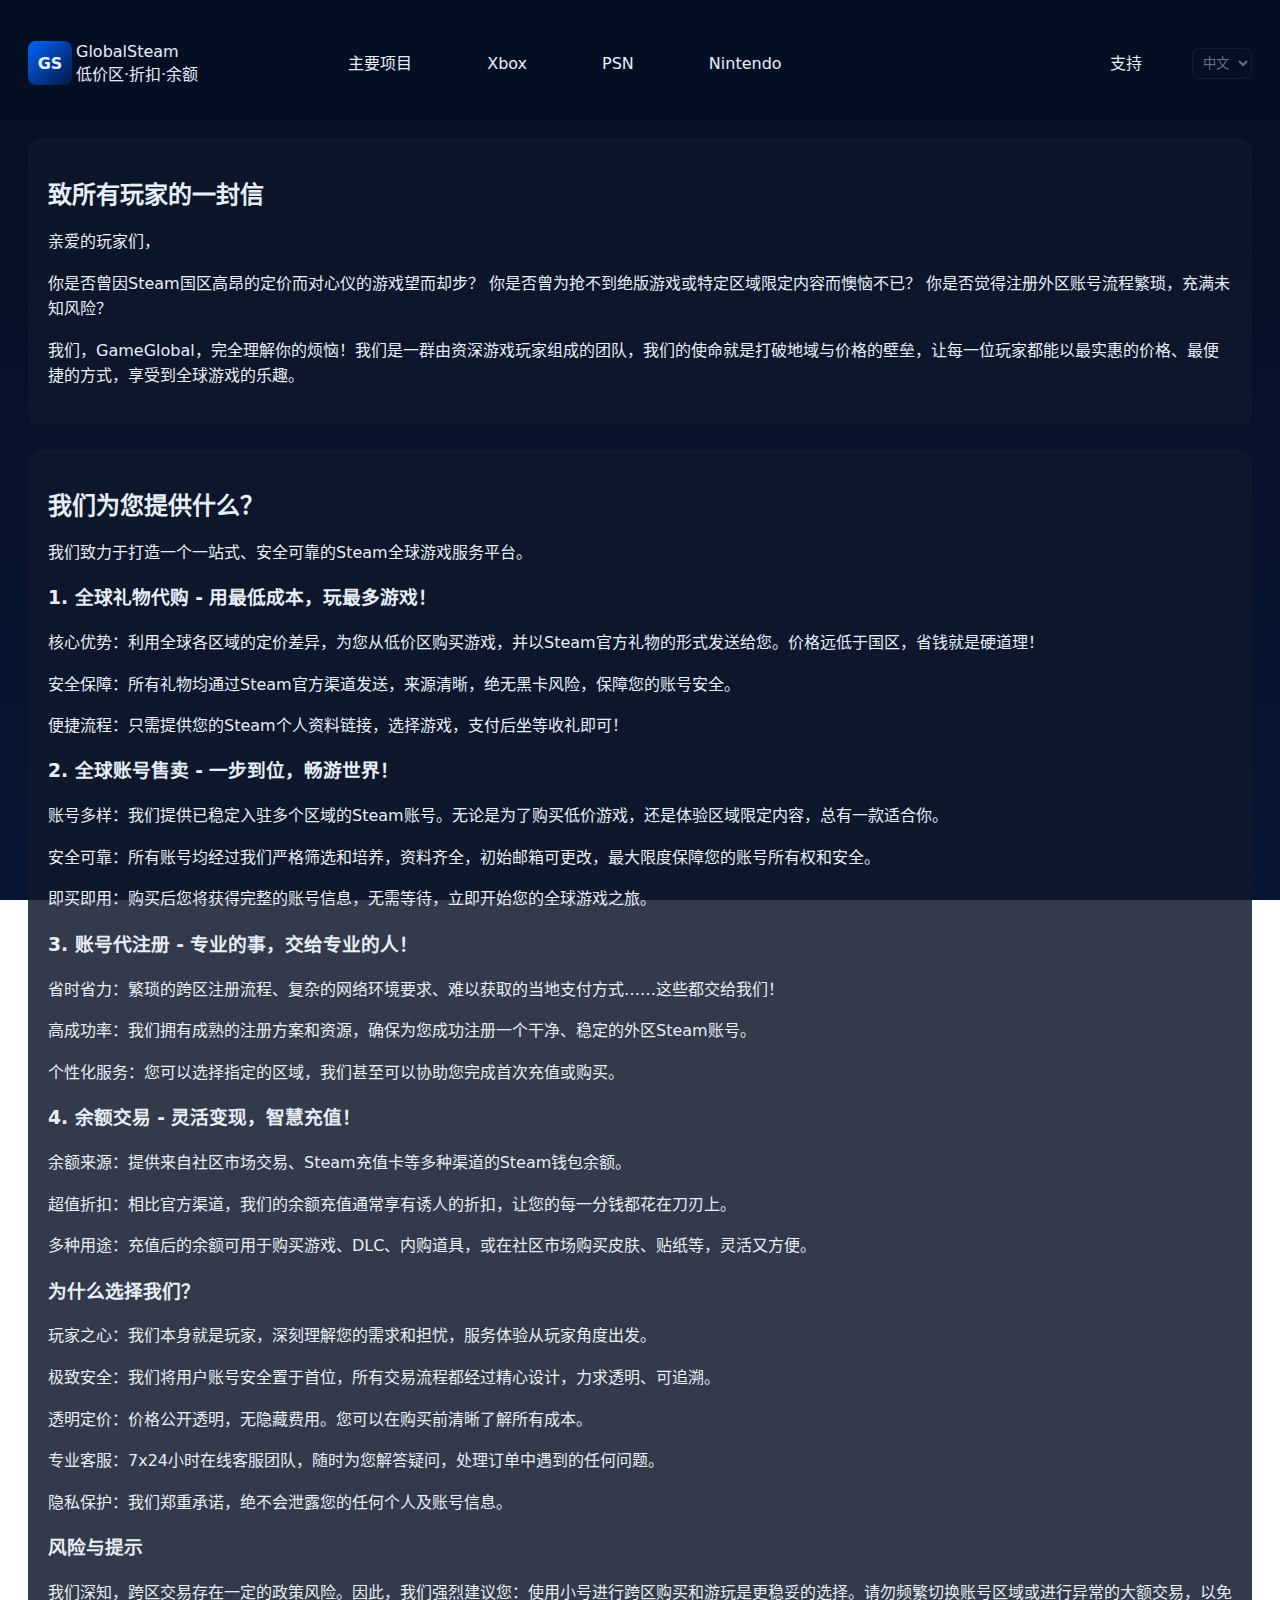
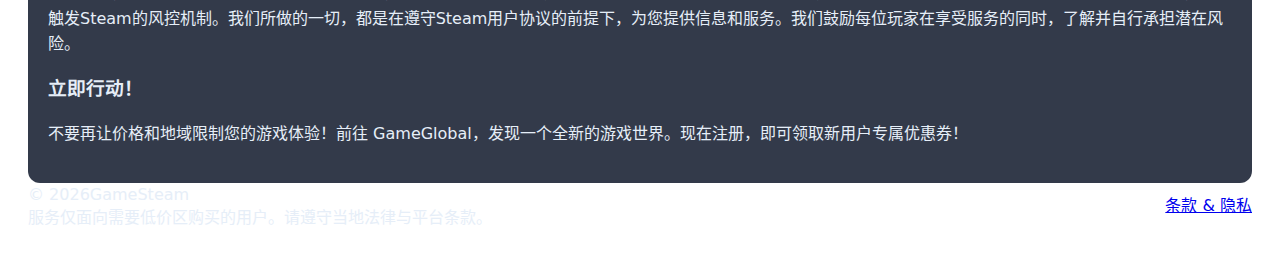
<file: index.html>
<!DOCTYPE html>
<html lang="zh-CN">
<head>
  <meta charset="UTF-8">
  <meta name="viewport" content="width=device-width, initial-scale=1.0">
  <title>GlobalSteam</title>
<link rel="stylesheet" href="./CSS/HomePage.css">
</head>
<body>
  <div class="container">
    <header>
      <div class="brand">
        <div class="brand-left" style="display:flex; gap:150px; align-items:center">
          <div style="display:flex;align-items:center; gap:4px;">
            <div class="logo">GS</div>
            <div>
              <div id="site-tittle">GlobalSteam</div>
              <div class="muted small" id="site-sub" data-i18n="header.subtitle">低价区·折扣·余额</div>
            </div>
          </div>
          <nav id="left-nav">
            <ul style="display:flex;gap:75px;align-items:center;margin:0;padding:0;list-style:none">
              <li class="nav-item">
                <span data-i18n="nav.projects">主要项目</span>
                <ul class="dropdown-menu">
                  <li><a href="#" data-i18n="dropdown.steamBalance">Steam余额</a></li>
                  <li><a href="#" data-i18n="dropdown.steamAccount">Steam账号</a></li>
                  <li><a href="#" data-i18n="dropdown.steamGift">Steam代购</a></li>
                  <li><a href="#" data-i18n="dropdown.steamRegister">Steam注册</a></li>
                </ul>
              </li>
              <li class="nav-item">
                <span>Xbox</span>
                <ul class="dropdown-menu">
                  <li><a href="#" data-i18n="dropdown.comingSoon">即将推出</a></li>
                </ul>
              </li>
              <li class="nav-item">
                <span>PSN</span>
                <ul class="dropdown-menu">
                  <li><a href="#" data-i18n="dropdown.comingSoon">即将推出</a></li>
                </ul>
              </li>
              <li class="nav-item">
                <span>Nintendo</span>
                <ul class="dropdown-menu">
                  <li><a href="#" data-i18n="dropdown.comingSoon">即将推出</a></li>
                </ul>
              </li>
            </ul>
          </nav>
        </div>
        <div class="brand-right" style="display:flex;align-items:center;gap:50px">
          <nav id="right-nav">
            <ul style="display:flex; gap:12px; align-items:center; margin:0; padding:0; list-style:none">
              <li class="nav-item">
                <span data-i18n="nav.support">支持</span>
                <ul class="dropdown-menu">
                  <li><a href="#" data-i18n="dropdown.contact">联系客服</a></li>
                  <li><a href="#" data-i18n="dropdown.about">关于我们</a></li>
                </ul>
              </li>
            </ul>
          </nav>
          <select id="lang" class="lang-switch" aria-label="Language switch">
            <option value="zh">中文</option>
            <option value="en">English</option>
            <option value="es">Español</option>
            <option value="ja">日本語</option>
            <option value="fr">Français</option>
            <option value="de">Deutsch</option>
            <option value="hi">हिन्दी</option>
            <option value="pt">Português</option>
            <option value="ru">Русский</option>
          </select>
        </div>
      </div>
    </header>

    <main>
      <div class="section">
        <h2 data-i18n="main.s1.title">致所有玩家的一封信</h2>
        <p data-i18n="main.s1.p1">亲爱的玩家们，</p>
        <p data-i18n="main.s1.p2">你是否曾因Steam高昂的定价而对心仪的游戏望而却步？<br>
        你是否曾为抢不到绝版游戏或特定区域限定内容而懊恼不已？<br>
        你是否觉得注册外区账号流程繁琐，充满未知风险？</p>
        <p data-i18n="main.s1.p3">我们，GlobalSteam，完全理解你的烦恼！我们是一群由资深游戏玩家组成的团队，我们的使命就是打破地域与价格的壁垒，让每一位玩家都能以最实惠的价格、最便捷的方式，享受到全球游戏的乐趣。</p>
      </div>
      <div class="section">
        <h2 data-i18n="main.s2.title">我们为您提供什么？</h2>
        <p data-i18n="main.s2.p1">我们致力于打造一个一站式、安全可靠的Steam全球游戏服务平台。</p>
        <h3 data-i18n="main.s2.s1.title">1. 全球礼物代购 - 用最低成本，玩最多游戏！</h3>
        <p data-i18n="main.s2.s1.p1">核心优势：利用全球各区域的定价差异，为您从低价区（如阿根廷、土耳其等）购买游戏，并以Steam官方礼物的形式发送给您。价格远低于国区，省钱就是硬道理！</p>
        <p data-i18n="main.s2.s1.p2">安全保障：所有礼物均通过Steam官方渠道发送，来源清晰，绝无黑卡风险，保障您的账号安全。</p>
        <p data-i18n="main.s2.s1.p3">便捷流程：只需提供您的Steam个人资料链接，选择游戏，支付后坐等收礼即可！</p>
        <h3 data-i18n="main.s2.s2.title">2. 全球账号售卖 - 一步到位，畅游世界！</h3>
        <p data-i18n="main.s2.s2.p1">账号多样：我们提供已稳定入驻阿根廷、土耳其、俄罗斯、香港等多个区域的Steam账号。无论是为了购买低价游戏，还是体验区域限定内容，总有一款适合你。</p>
        <p data-i18n="main.s2.s2.p2">安全可靠：所有账号均经过我们严格筛选和培养，资料齐全，初始邮箱可更改，最大限度保障您的账号所有权和安全。</p>
        <p data-i18n="main.s2.s2.p3">即买即用：购买后您将获得完整的账号信息，无需等待，立即开始您的全球游戏之旅。</p>
        <h3 data-i18n="main.s2.s3.title">3. 账号代注册 - 专业的事，交给专业的人！</h3>
        <p data-i18n="main.s2.s3.p1">省时省力：繁琐的跨区注册流程、复杂的网络环境要求、难以获取的当地支付方式……这些都交给我们！</p>
        <p data-i18n="main.s2.s3.p2">高成功率：我们拥有成熟的注册方案和资源，确保为您成功注册一个干净、稳定的外区Steam账号。</p>
        <p data-i18n="main.s2.s3.p3">个性化服务：您可以选择指定的区域，我们甚至可以协助您完成首次充值或购买。</p>
        <h3 data-i18n="main.s2.s4.title">4. 余额交易 - 灵活变现，智慧充值！</h3>
        <p data-i18n="main.s2.s4.p1">余额来源：提供来自社区市场交易、Steam充值卡等多种渠道的Steam钱包余额。</p>
        <p data-i18n="main.s2.s4.p2">超值折扣：相比官方渠道，我们的余额充值通常享有诱人的折扣，让您的每一分钱都花在刀刃上。</p>
        <p data-i18n="main.s2.s4.p3">多种用途：充值后的余额可用于购买游戏、DLC、内购道具，或在社区市场购买皮肤、贴纸等，灵活又方便。</p>
        <h3 data-i18n="main.s2.s5.title">为什么选择我们？</h3>
        <p data-i18n="main.s2.s5.p1">玩家之心：我们本身就是玩家，深刻理解您的需求和担忧，服务体验从玩家角度出发。</p>
        <p data-i18n="main.s2.s5.p2">极致安全：我们将用户账号安全置于首位，所有交易流程都经过精心设计，力求透明、可追溯。</p>
        <p data-i18n="main.s2.s5.p3">透明定价：价格公开透明，无隐藏费用。您可以在购买前清晰了解所有成本。</p>
        <p data-i18n="main.s2.s5.p4">专业客服：7x24小时在线客服团队，随时为您解答疑问，处理订单中遇到的任何问题。</p>
        <p data-i18n="main.s2.s5.p5">隐私保护：我们郑重承诺，绝不会泄露您的任何个人及账号信息。</p>
        <h3 data-i18n="main.s2.s6.title">风险与提示</h3>
        <p data-i18n="main.s2.s6.p1">我们深知，跨区交易存在一定的政策风险。因此，我们强烈建议您：使用小号进行跨区购买和游玩是更稳妥的选择。请勿频繁切换账号区域或进行异常的大额交易，以免触发Steam的风控机制。我们所做的一切，都是在遵守Steam用户协议的前提下，为您提供信息和服务。我们鼓励每位玩家在享受服务的同时，了解并自行承担潜在风险。</p>
        <h3 data-i18n="main.s2.s7.title">立即行动！</h3>
        <p data-i18n="main.s2.s7.p1">不要再让价格和地域限制您的游戏体验！前往 GameGlobal，发现一个全新的游戏世界。现在注册，即可领取新用户专属优惠券！</p>
      </div>
    </main>

    <footer>
      <div style="display:flex;justify-content:space-between;align-items:center;gap:12px;flex-wrap:wrap">
        <div>
          <div class="small">© <span id="year"></span>GameSteam</div>
          <div class="muted small" data-i18n="footer.notice">服务仅面向需要低价区购买的用户。请遵守当地法律与平台条款。</div>
        </div>
        <div style="display:flex;gap:12px;align-items:center">
          <a class="muted small" href="#" data-i18n="footer.tos">条款 & 隐私</a>
        </div>
      </div>
    </footer>
  </div>
  <script src="./JS/HomePage.js"></script>

</body>
</html>
</file>
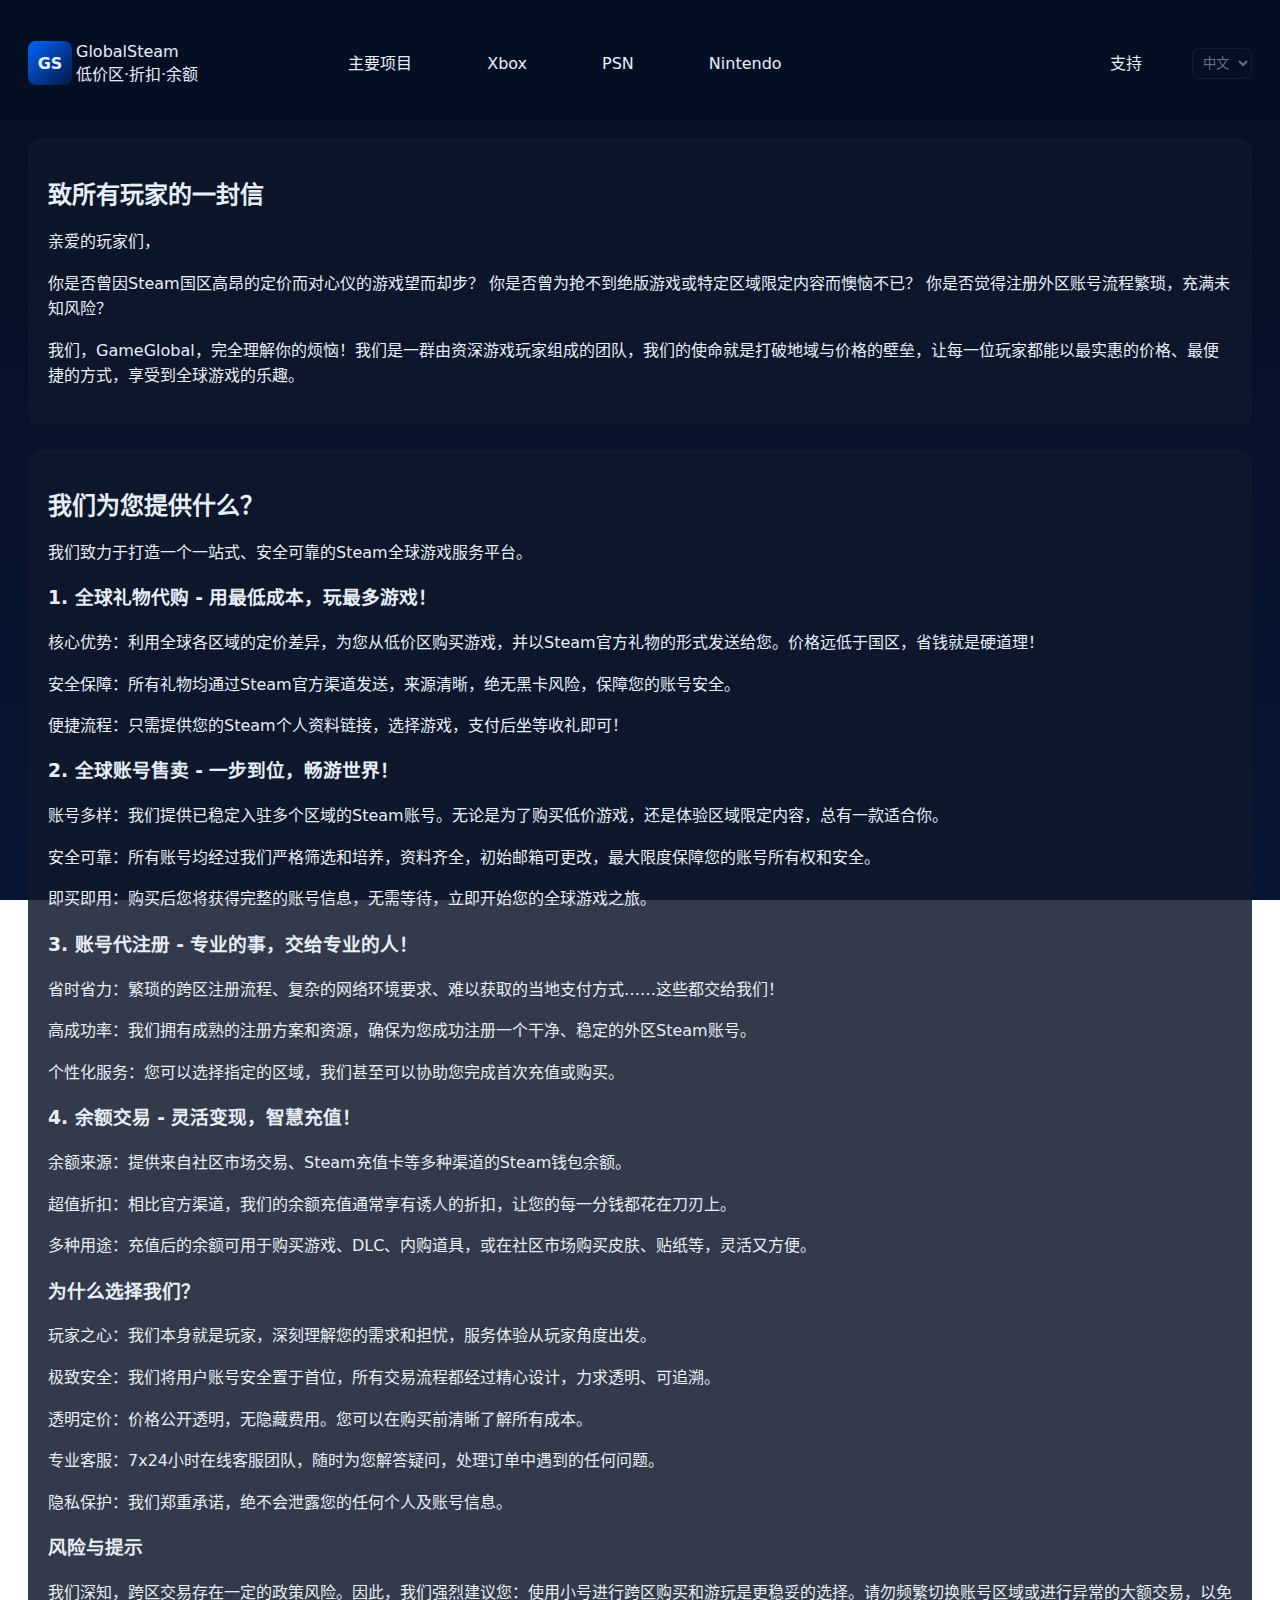
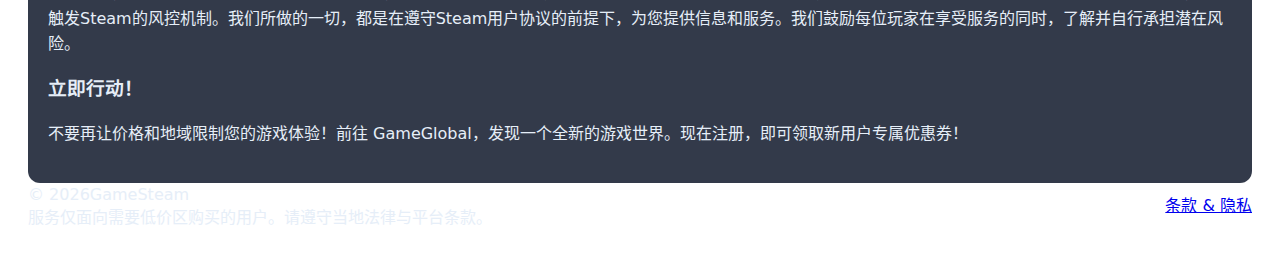
<file: HomePage.html>
<!DOCTYPE html>
<html lang="zh-CN">
<head>
  <meta charset="UTF-8">
  <meta name="viewport" content="width=device-width, initial-scale=1.0">
  <title>GlobalSteam</title>
<link rel="stylesheet" href="./CSS/HomePage.css">
</head>
<body>
  <div class="container">
    <header>
      <div class="brand">
        <div class="brand-left" style="display:flex; gap:150px; align-items:center">
          <div style="display:flex;align-items:center; gap:4px;">
            <div class="logo">GS</div>
            <div>
              <div id="site-tittle">GlobalSteam</div>
              <div class="muted small" id="site-sub" data-i18n="header.subtitle">低价区·折扣·余额</div>
            </div>
          </div>
          <nav id="left-nav">
            <ul style="display:flex;gap:75px;align-items:center;margin:0;padding:0;list-style:none">
              <li class="nav-item">
                <span data-i18n="nav.projects">主要项目</span>
                <ul class="dropdown-menu">
                  <li><a href="#" data-i18n="dropdown.steamBalance">Steam余额</a></li>
                  <li><a href="#" data-i18n="dropdown.steamAccount">Steam账号</a></li>
                  <li><a href="#" data-i18n="dropdown.steamGift">Steam代购</a></li>
                  <li><a href="#" data-i18n="dropdown.steamRegister">Steam注册</a></li>
                </ul>
              </li>
              <li class="nav-item">
                <span>Xbox</span>
                <ul class="dropdown-menu">
                  <li><a href="#" data-i18n="dropdown.comingSoon">即将推出</a></li>
                </ul>
              </li>
              <li class="nav-item">
                <span>PSN</span>
                <ul class="dropdown-menu">
                  <li><a href="#" data-i18n="dropdown.comingSoon">即将推出</a></li>
                </ul>
              </li>
              <li class="nav-item">
                <span>Nintendo</span>
                <ul class="dropdown-menu">
                  <li><a href="#" data-i18n="dropdown.comingSoon">即将推出</a></li>
                </ul>
              </li>
            </ul>
          </nav>
        </div>
        <div class="brand-right" style="display:flex;align-items:center;gap:50px">
          <nav id="right-nav">
            <ul style="display:flex; gap:12px; align-items:center; margin:0; padding:0; list-style:none">
              <li class="nav-item">
                <span data-i18n="nav.support">支持</span>
                <ul class="dropdown-menu">
                  <li><a href="#" data-i18n="dropdown.contact">联系客服</a></li>
                  <li><a href="#" data-i18n="dropdown.about">关于我们</a></li>
                </ul>
              </li>
            </ul>
          </nav>
          <select id="lang" class="lang-switch" aria-label="Language switch">
            <option value="zh">中文</option>
            <option value="en">English</option>
            <option value="es">Español</option>
            <option value="ja">日本語</option>
            <option value="fr">Français</option>
            <option value="de">Deutsch</option>
            <option value="hi">हिन्दी</option>
            <option value="pt">Português</option>
            <option value="ru">Русский</option>
          </select>
        </div>
      </div>
    </header>

    <main>
      <div class="section">
        <h2 data-i18n="main.s1.title">致所有玩家的一封信</h2>
        <p data-i18n="main.s1.p1">亲爱的玩家们，</p>
        <p data-i18n="main.s1.p2">你是否曾因Steam高昂的定价而对心仪的游戏望而却步？<br>
        你是否曾为抢不到绝版游戏或特定区域限定内容而懊恼不已？<br>
        你是否觉得注册外区账号流程繁琐，充满未知风险？</p>
        <p data-i18n="main.s1.p3">我们，GlobalSteam，完全理解你的烦恼！我们是一群由资深游戏玩家组成的团队，我们的使命就是打破地域与价格的壁垒，让每一位玩家都能以最实惠的价格、最便捷的方式，享受到全球游戏的乐趣。</p>
      </div>
      <div class="section">
        <h2 data-i18n="main.s2.title">我们为您提供什么？</h2>
        <p data-i18n="main.s2.p1">我们致力于打造一个一站式、安全可靠的Steam全球游戏服务平台。</p>
        <h3 data-i18n="main.s2.s1.title">1. 全球礼物代购 - 用最低成本，玩最多游戏！</h3>
        <p data-i18n="main.s2.s1.p1">核心优势：利用全球各区域的定价差异，为您从低价区（如阿根廷、土耳其等）购买游戏，并以Steam官方礼物的形式发送给您。价格远低于国区，省钱就是硬道理！</p>
        <p data-i18n="main.s2.s1.p2">安全保障：所有礼物均通过Steam官方渠道发送，来源清晰，绝无黑卡风险，保障您的账号安全。</p>
        <p data-i18n="main.s2.s1.p3">便捷流程：只需提供您的Steam个人资料链接，选择游戏，支付后坐等收礼即可！</p>
        <h3 data-i18n="main.s2.s2.title">2. 全球账号售卖 - 一步到位，畅游世界！</h3>
        <p data-i18n="main.s2.s2.p1">账号多样：我们提供已稳定入驻阿根廷、土耳其、俄罗斯、香港等多个区域的Steam账号。无论是为了购买低价游戏，还是体验区域限定内容，总有一款适合你。</p>
        <p data-i18n="main.s2.s2.p2">安全可靠：所有账号均经过我们严格筛选和培养，资料齐全，初始邮箱可更改，最大限度保障您的账号所有权和安全。</p>
        <p data-i18n="main.s2.s2.p3">即买即用：购买后您将获得完整的账号信息，无需等待，立即开始您的全球游戏之旅。</p>
        <h3 data-i18n="main.s2.s3.title">3. 账号代注册 - 专业的事，交给专业的人！</h3>
        <p data-i18n="main.s2.s3.p1">省时省力：繁琐的跨区注册流程、复杂的网络环境要求、难以获取的当地支付方式……这些都交给我们！</p>
        <p data-i18n="main.s2.s3.p2">高成功率：我们拥有成熟的注册方案和资源，确保为您成功注册一个干净、稳定的外区Steam账号。</p>
        <p data-i18n="main.s2.s3.p3">个性化服务：您可以选择指定的区域，我们甚至可以协助您完成首次充值或购买。</p>
        <h3 data-i18n="main.s2.s4.title">4. 余额交易 - 灵活变现，智慧充值！</h3>
        <p data-i18n="main.s2.s4.p1">余额来源：提供来自社区市场交易、Steam充值卡等多种渠道的Steam钱包余额。</p>
        <p data-i18n="main.s2.s4.p2">超值折扣：相比官方渠道，我们的余额充值通常享有诱人的折扣，让您的每一分钱都花在刀刃上。</p>
        <p data-i18n="main.s2.s4.p3">多种用途：充值后的余额可用于购买游戏、DLC、内购道具，或在社区市场购买皮肤、贴纸等，灵活又方便。</p>
        <h3 data-i18n="main.s2.s5.title">为什么选择我们？</h3>
        <p data-i18n="main.s2.s5.p1">玩家之心：我们本身就是玩家，深刻理解您的需求和担忧，服务体验从玩家角度出发。</p>
        <p data-i18n="main.s2.s5.p2">极致安全：我们将用户账号安全置于首位，所有交易流程都经过精心设计，力求透明、可追溯。</p>
        <p data-i18n="main.s2.s5.p3">透明定价：价格公开透明，无隐藏费用。您可以在购买前清晰了解所有成本。</p>
        <p data-i18n="main.s2.s5.p4">专业客服：7x24小时在线客服团队，随时为您解答疑问，处理订单中遇到的任何问题。</p>
        <p data-i18n="main.s2.s5.p5">隐私保护：我们郑重承诺，绝不会泄露您的任何个人及账号信息。</p>
        <h3 data-i18n="main.s2.s6.title">风险与提示</h3>
        <p data-i18n="main.s2.s6.p1">我们深知，跨区交易存在一定的政策风险。因此，我们强烈建议您：使用小号进行跨区购买和游玩是更稳妥的选择。请勿频繁切换账号区域或进行异常的大额交易，以免触发Steam的风控机制。我们所做的一切，都是在遵守Steam用户协议的前提下，为您提供信息和服务。我们鼓励每位玩家在享受服务的同时，了解并自行承担潜在风险。</p>
        <h3 data-i18n="main.s2.s7.title">立即行动！</h3>
        <p data-i18n="main.s2.s7.p1">不要再让价格和地域限制您的游戏体验！前往 GameGlobal，发现一个全新的游戏世界。现在注册，即可领取新用户专属优惠券！</p>
      </div>
    </main>

    <footer>
      <div style="display:flex;justify-content:space-between;align-items:center;gap:12px;flex-wrap:wrap">
        <div>
          <div class="small">© <span id="year"></span>GameSteam</div>
          <div class="muted small" data-i18n="footer.notice">服务仅面向需要低价区购买的用户。请遵守当地法律与平台条款。</div>
        </div>
        <div style="display:flex;gap:12px;align-items:center">
          <a class="muted small" href="#" data-i18n="footer.tos">条款 & 隐私</a>
        </div>
      </div>
    </footer>
  </div>
  <script src="./JS/HomePage.js"></script>

</body>
</html>
</file>
<file: CSS/HomePage.css>
/* 全局变量 */
    :root{
      --accent:#0066ff;
      --muted:#6b7280;
      --card:#ffffff;
      --bg:#0f172a
    }

    /* 全局布局 */
    *{box-sizing:border-box}

    html,body{
      height: 100%;
      margin: 0;
      font-family: Inter,ui-sans-serif,system-ui,Segoe UI,Helvetica,Arial;
    }

    body{
      background: linear-gradient(180deg,#050e22 0%,#071633 100%);
      background-attachment: fixed;
      color: #e6eef8;
      line-height: 1.45;
    }

    .container{
      max-width: 100%;
      margin: 0 auto;
      padding: 28px;
    }

    /* 头部 */
    header{
      display:flex;
      align-items:center;
      justify-content:space-between;
      padding:12px 0
    }
    .brand{
      display:flex;
      gap:12px;
      align-items:center;
      width: 100%;
      justify-content: space-between;
    }

    .brand-left{
      display: flex;
      gap: 12px;
      align-items: center;
    }

    .logo{
      width:44px;
      height:44px;
      background:linear-gradient(135deg,#0065fc,#031742);
      display:grid;
      place-items:center;
      border-radius:8px;
      font-weight:700
    }

    /* 导航栏 */
    nav{
      display: flex;
      gap: 14px;
      align-items: center;
    }

    nav a{
      color: var(--muted);
      text-decoration: none;
      padding: 8px 10px;
      border-radius: 8px;
    }

    nav a.active,nav a:hover{
      color: #fff;
      background: rgba(255, 255, 255, 0.04);
    }

    /* 下拉菜单 */
    .nav-item{
      position:relative;
      text-align: center;
    }
    .nav-item .dropdown-menu{
      display:none;
      position:absolute;
      top:100%; left:50%;
      transform: translateX(-50%);
      background:rgba(15,23,42,0.95);
      padding:10px 0;
      border-radius:8px;
      min-width:180px;
      box-shadow:0 4px 12px rgba(0,0,0,0.25);
      z-index:1000;
    }
    .nav-item:hover .dropdown-menu{
      display:block
    }

    .dropdown-menu li{
      list-style:none
    }

    .dropdown-menu li a{
      display:block;
      padding:8px 16px;
      color:var(--muted);
      text-decoration:none
    }

    .dropdown-menu li a:hover{
      color:#fff;background:rgba(255,255,255,0.05)
    }

    /* 语言选择器 */
    .lang-switch{
      width:60px;
      margin-left:auto;
      padding:6px;
      border:1px solid rgba(255,255,255,0.06);
      border-radius:8px;background:transparent;
      color:var(--muted);flex-shrink:0
    }

    /* 主要内容 */
    main{
      margin-top: 40px;
      display: flex;
      flex-direction: column;
      gap: 24px;
    }

    main h1{
      font-size:2rem;
    }

    main p{
      line-height:1.6;
    }

    .section{
      background:rgba(15,23,42,0.85);
      padding:20px;
      border-radius:12px
    }

    .section h2{
      font-size:1.5rem;
      margin-bottom:12px
    }
</file>
